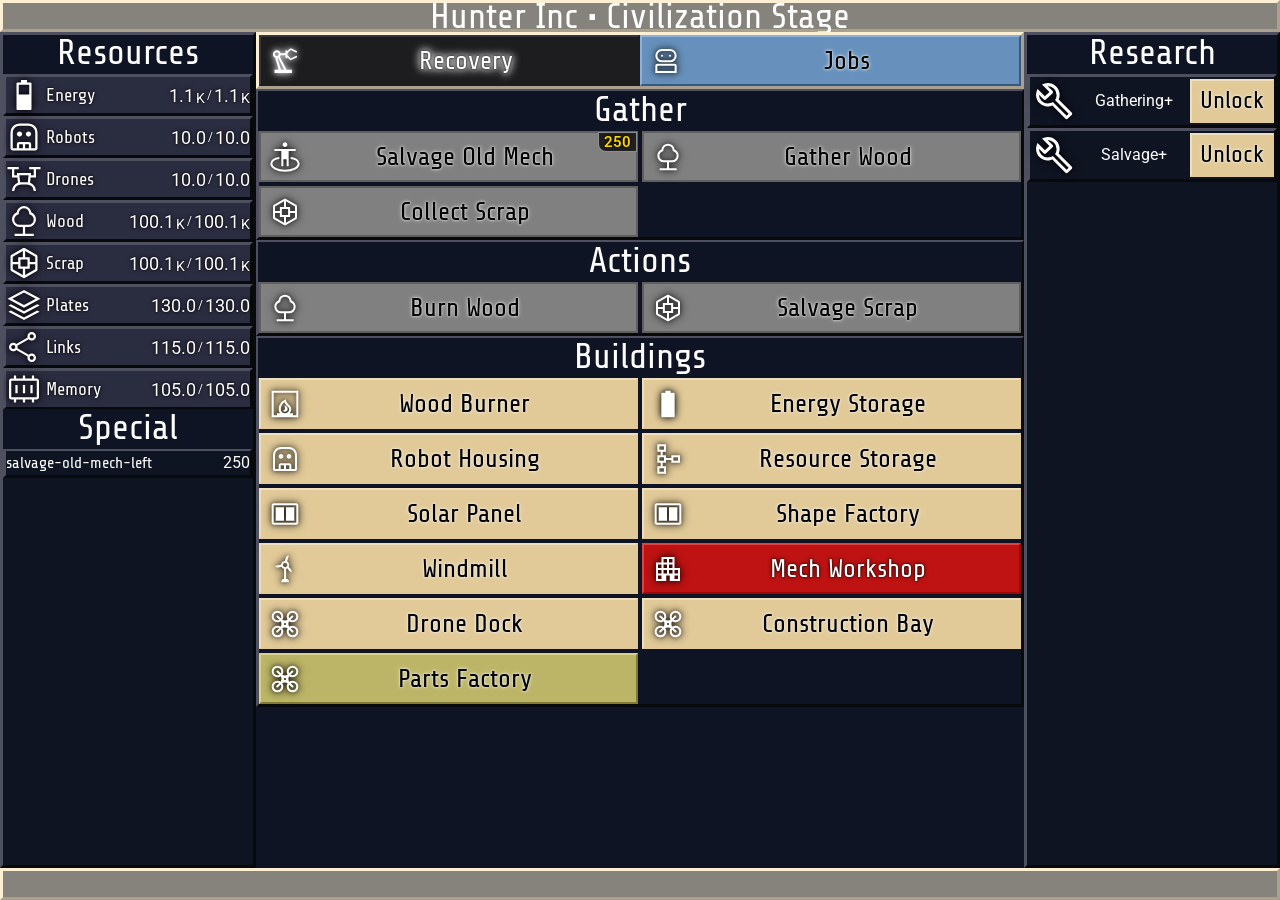
<file: index.html>
<!doctype html>

<html lang="en">

<head>
  <meta charset="utf-8">

  <title>Hunter Inc • Civilization Stage</title>

  <link rel="preconnect" href="https://fonts.googleapis.com">
  <link rel="preconnect" href="https://fonts.gstatic.com" crossorigin>
  <link rel="stylesheet"
    href="https://fonts.googleapis.com/css2?&family=Share+Tech&display=swap&family=Roboto+Slab:wght@600&family=Roboto:wdth@95&display=swap">

  <link rel="stylesheet" href="./libs/reset.css">
  <link rel="stylesheet" href="./css/variables.css">
  <link rel="stylesheet" href="./css/fonts.css">
  <link rel="stylesheet" href="./css/colors.css">
  <link rel="stylesheet" href="./css/layout.css">
  <link rel="stylesheet" href="./css/grids.css">
  <link rel="stylesheet" href="./css/tooltip.css">
  <link rel="stylesheet" href="./css/modal.css">
</head>

<body>
  <!-- START TOOLTIP -->
  <div id="tooltip" class="grid-element">
    <div id="tooltip-header">name and stuff</div>
    <hr />
    <div id="tooltip-content">Lorem ipsum my ass</div>
    <hr />
    <div id="tooltip-bottom">costs and stuff</div>
  </div>
  <!-- END TOOLTIP -->

  <!-- START MODAL -->
  <div id="modal-backdrop"></div>
  <div id="button-config-modal" class="modal grid-element">
    <div class="modal-header">name and stuff</div>
    <div class="modal-content"></div>
    <div class="modal-bottom">costs and stuff</div>
  </div>
  <!-- END MODAL -->



  <!-- START CIVILIZATION GRID -->
  <div id="civilization-grid" class="main-grid">
    <!-- START TOP HEADER ROW -->
    <div class="main-top flex-row justify-between grid-element grid-white">
      <button class="top-menu-left-button button button-black" data-origin-grid="civilization-grid">
        <div class="button-content">
          <div class="button-text flex-grow close-button"><img src="./svg/arrow_menu_left.svg"></div>
          <div class="button-text flex-grow open-button"><img src="./svg/arrow_menu_right.svg"></div>
        </div>
      </button>
      <div class="header flex-grow">Hunter Inc • Civilization Stage</div>
      <button class="top-menu-right-button button button-black" data-origin-grid="civilization-grid">
        <div class="button-content">
          <div class="button-text flex-grow close-button"><img src="./svg/arrow_menu_right.svg"></div>
          <div class="button-text flex-grow open-button"><img src="./svg/arrow_menu_left.svg"></div>
        </div>
      </button>
    </div>
    <!-- END TOP HEADER ROW -->
    <!-- START LEFT SIDEBAR -->
    <div class="main-left flex-col no-gaps">
      <!-- START RESOURCES LIST -->
      <div class="header">Resources</div>
      <div id="resource-list" class="flex-col no-gaps">
        <div id="resource-energy" class="resource has-tooltip grid-element flex-row justify-start align-center"
          data-tooltip-type="resource" data-tooltip-id="energy">
          <div class="resource-icon"><img src="./svg/battery_4.svg" /></div>
          <div class="resource-name">Energy</div>
          <div class="resource-amount">0</div>
          <div class="resource-persec">0</div>
        </div>
        <div id="resource-robots" class="resource has-tooltip grid-element flex-row justify-start align-center"
          data-tooltip-type="resource" data-tooltip-id="robots">
          <div class="resource-icon"><img src="./svg/robot.svg" /></div>
          <div class="resource-name">Robots</div>
          <div class="resource-amount">0</div>
          <div class="resource-persec">0</div>
        </div>
        <div id="resource-drones" class="resource has-tooltip grid-element flex-row justify-start align-center"
          data-tooltip-type="resource" data-tooltip-id="drones">
          <div class="resource-icon"><img src="./svg/drone.svg" /></div>
          <div class="resource-name">Drones</div>
          <div class="resource-amount">0</div>
          <div class="resource-persec">0</div>
        </div>
        <div id="resource-wood" class="resource has-tooltip grid-element flex-row justify-start align-center"
          data-tooltip-type="resource" data-tooltip-id="wood">
          <div class="resource-icon"><img src="./svg/tree.svg" /></div>
          <div class="resource-name">Wood</div>
          <div class="resource-amount">0 / 250</div>
          <div class="resource-persec">0</div>
        </div>
        <div id="resource-scrap" class="resource has-tooltip grid-element flex-row justify-start align-center"
          data-tooltip-type="resource" data-tooltip-id="scrap">
          <div class="resource-icon"><img src="./svg/borg.svg" /></div>
          <div class="resource-name">Scrap</div>
          <div class="resource-amount">0 / 250</div>
          <div class="resource-persec">0</div>
        </div>
        <div id="resource-plates" class="resource has-tooltip grid-element flex-row justify-start align-center"
          data-tooltip-type="resource" data-tooltip-id="plates">
          <div class="resource-icon"><img src="./svg/plates.svg" /></div>
          <div class="resource-name">Plates</div>
          <div class="resource-amount">0 / 50</div>
          <div class="resource-persec">0</div>
        </div>
        <div id="resource-links" class="resource has-tooltip grid-element flex-row justify-start align-center"
          data-tooltip-type="resource" data-tooltip-id="links">
          <div class="resource-icon"><img src="./svg/links.svg" /></div>
          <div class="resource-name">Links</div>
          <div class="resource-amount">0 / 50</div>
          <div class="resource-persec">0</div>
        </div>
        <div id="resource-memory" class="resource has-tooltip grid-element flex-row justify-start align-center"
          data-tooltip-type="resource" data-tooltip-id="memory">
          <div class="resource-icon"><img src="./svg/memory.svg" /></div>
          <div class="resource-name">Memory</div>
          <div class="resource-amount">0 / 50</div>
          <div class="resource-persec">0</div>
        </div>
      </div>
      <!-- END RESOURCES LIST -->
      <!-- START SPECIAL RESOURCES LIST -->
      <div class="header">Special</div>
      <div id="special-list" class="flex-col no-gaps">
        <!-- GENERATED BY CODE -->
      </div>
      <!-- END SPECIAL RESOURCES LIST -->
    </div>
    <!-- END LEFT SIDEBAR -->
    <!-- START CENTER CONTENT -->
    <div class="main-center flex-col no-gaps h-100">
      <!-- START TAB SELECTION ROW -->
      <div class="main-center-navigation grid-element grid-white flex-row no-gaps">
        <!-- START TAB BUTTONS -->
        <button id="center-recovery-button" class="button w-50 button-black active">
          <div class="button-content">
            <div class="button-start"><img src="./svg/robot_arm.svg"></div>
            <div class="button-text flex-grow">Recovery</div>
            <div class="button-end"></div>
          </div>
        </button>
        <button id="center-jobs-button" class="button w-50 button-blue">
          <div class="button-content">
            <div class="button-start"><img src="./svg/robot_2.svg"></div>
            <div class="button-text flex-grow">Jobs</div>
            <div class="button-end"></div>
          </div>
        </button>
        <button id="center-parts-factory-button" class="button w-50 button-yellow">
          <div class="button-content">
            <div class="button-start"><img src="./svg/wrench.svg"></div>
            <div class="button-text flex-grow">Factory</div>
            <div class="button-end"></div>
          </div>
        </button>
        <button id="center-mech-workshop-button" class="button w-50 button-red">
          <div class="button-content">
            <div class="button-start"><img src="./svg/mech_workshop.svg"></div>
            <div class="button-text flex-grow">Mech</div>
            <div class="button-end"></div>
          </div>
        </button>
        <!-- END TAB BUTTONS -->
      </div>
      <!-- END TAB SELECTION ROW -->
      <!-- START CENTER RECOVERY SECTION -->
      <div id="main-section-recovery" class="main-center-tab flex-col no-gaps h-100">
        <!-- START GATHER BUTTON SECTION -->
        <div id="recovery-section-gather" class="main-section grid-element flex-col no-gaps">
          <div class="header">Gather</div>
          <!-- START GATHER BUTTONS -->
          <div class="main-button-section flex-row flex-wrap">
            <button id="salvage-old-mech-button" class="button button-gather has-tooltip"
              data-tooltip-type="recovery-button" data-tooltip-id="salvage-old-mech">
              <div class="button-content">
                <div class="button-start"><img src="./svg/mech.svg"></div>
                <div class="button-text flex-grow">Salvage Old Mech</div>
                <div class="button-end"></div>
              </div>
            </button>
            <button id="gather-wood-button" class="button button-gather has-tooltip" data-tooltip-type="recovery-button"
              data-tooltip-id="gather-wood">
              <div class="button-content">
                <div class="button-start"><img src="./svg/tree.svg"></div>
                <div class="button-text flex-grow">Gather Wood</div>
                <div class="button-end"></div>
              </div>
            </button>
            <button id="collect-scrap-button" class="button button-gather has-tooltip"
              data-tooltip-type="recovery-button" data-tooltip-id="collect-scrap">
              <div class="button-content">
                <div class="button-start"><img src="./svg/borg.svg"></div>
                <div class="button-text flex-grow">Collect Scrap</div>
                <div class="button-end"></div>
              </div>
            </button>
          </div>
          <!-- END GATHER BUTTONS -->
        </div>
        <!-- END GATHER BUTTON SECTION -->
        <!-- START ACTION BUTTON SECTION -->
        <div id="recovery-section-actions" class="main-section grid-element flex-col no-gaps">
          <div class="header">Actions</div>
          <!-- START ACTION BUTTONS -->
          <div class="main-button-section flex-row flex-wrap">
            <button id="burn-wood-button" class="button button-action has-tooltip" data-tooltip-type="recovery-button"
              data-tooltip-id="burn-wood">
              <div class="button-content">
                <div class="button-start"><img src="./svg/tree.svg"></div>
                <div class="button-text flex-grow">Burn Wood</div>
                <div class="button-end"></div>
              </div>
            </button>
            <button id="salvage-scrap-button" class="button button-action has-tooltip"
              data-tooltip-type="recovery-button" data-tooltip-id="salvage-scrap">
              <div class="button-content">
                <div class="button-start"><img src="./svg/borg.svg"></div>
                <div class="button-text flex-grow">Salvage Scrap</div>
                <div class="button-end"></div>
              </div>
            </button>
            <button id="create-robot-button" class="button button-action has-tooltip"
              data-tooltip-type="recovery-button" data-tooltip-id="create-robot">
              <div class="button-content">
                <div class="button-start"><img src="./svg/robot.svg"></div>
                <div class="button-text flex-grow">Create Robot</div>
                <div class="button-end"></div>
              </div>
            </button>
            <button id="create-drone-button" class="button button-action has-tooltip"
              data-tooltip-type="recovery-button" data-tooltip-id="create-drone">
              <div class="button-content">
                <div class="button-start"><img src="./svg/drone.svg"></div>
                <div class="button-text flex-grow">Create Drone</div>
                <div class="button-end"></div>
              </div>
            </button>
          </div>
          <!-- END ACTION BUTTONS -->
        </div>
        <!-- END ACTION BUTTON SECTION -->
        <!-- START BUILDINGS BUTTON SECTION -->
        <div id="recovery-section-buildings" class="main-section grid-element flex-col no-gaps">
          <div class="header">Buildings</div>
          <!-- START BUILDING BUTTONS -->
          <div class="main-button-section flex-row flex-wrap">
            <button id="wood-burner-button" class="button button-building button-white has-tooltip"
              data-tooltip-type="recovery-button" data-tooltip-id="wood-burner">
              <div class="button-content">
                <div class="button-start"><img src="./svg/wood_burner.svg"></div>
                <div class="button-text flex-grow">Wood Burner</div>
                <div class="button-end"></div>
              </div>
            </button>
            <button id="energy-storage-button" class="button button-building button-white has-tooltip"
              data-tooltip-type="recovery-button" data-tooltip-id="energy-storage">
              <div class="button-content">
                <div class="button-start"><img src="./svg/battery_7.svg"></div>
                <div class="button-text flex-grow">Energy Storage</div>
                <div class="button-end"></div>
              </div>
            </button>
            <button id="robot-housing-button" class="button button-building button-white has-tooltip"
              data-tooltip-type="recovery-button" data-tooltip-id="robot-housing">
              <div class="button-content">
                <div class="button-start"><img src="./svg/robot.svg"></div>
                <div class="button-text flex-grow">Robot Housing</div>
                <div class="button-end"></div>
              </div>
            </button>
            <button id="resource-storage-button" class="button button-building button-white has-tooltip"
              data-tooltip-type="recovery-button" data-tooltip-id="resource-storage">
              <div class="button-content">
                <div class="button-start"><img src="./svg/skill_tree.svg"></div>
                <div class="button-text flex-grow">Resource Storage</div>
                <div class="button-end"></div>
              </div>
            </button>
            <button id="solar-panel-button" class="button button-building button-white has-tooltip"
              data-tooltip-type="recovery-button" data-tooltip-id="solar-panel">
              <div class="button-content">
                <div class="button-start"><img src="./svg/solar_panel.svg"></div>
                <div class="button-text flex-grow">Solar Panel</div>
                <div class="button-end"></div>
              </div>
            </button>
            <button id="shape-factory-button" class="button button-building button-white has-tooltip"
              data-tooltip-type="recovery-button" data-tooltip-id="shape-factory">
              <div class="button-content">
                <div class="button-start"><img src="./svg/solar_panel.svg"></div>
                <div class="button-text flex-grow">Shape Factory</div>
                <div class="button-end"></div>
              </div>
            </button>
            <button id="windmill-button" class="button button-building button-white has-tooltip"
              data-tooltip-type="recovery-button" data-tooltip-id="windmill">
              <div class="button-content">
                <div class="button-start"><img src="./svg/windmill.svg"></div>
                <div class="button-text flex-grow">Windmill</div>
                <div class="button-end"></div>
              </div>
            </button>
            <button id="mech-workshop-button" class="button button-building button-red has-tooltip"
              data-tooltip-type="recovery-button" data-tooltip-id="mech-workshop">
              <div class="button-content">
                <div class="button-start"><img src="./svg/mech_workshop.svg"></div>
                <div class="button-text flex-grow">Mech Workshop</div>
                <div class="button-end"></div>
              </div>
            </button>
            <button id="drone-dock-button" class="button button-building button-white has-tooltip"
              data-tooltip-type="recovery-button" data-tooltip-id="drone-dock">
              <div class="button-content">
                <div class="button-start"><img src="./svg/drone_top.svg"></div>
                <div class="button-text flex-grow">Drone Dock</div>
                <div class="button-end"></div>
              </div>
            </button>
            <button id="construction-bay-button" class="button button-building button-white has-tooltip"
              data-tooltip-type="recovery-button" data-tooltip-id="construction-bay">
              <div class="button-content">
                <div class="button-start"><img src="./svg/drone_top.svg"></div>
                <div class="button-text flex-grow">Construction Bay</div>
                <div class="button-end"></div>
              </div>
            </button>
            <button id="parts-factory-button" class="button button-building button-yellow has-tooltip"
              data-tooltip-type="recovery-button" data-tooltip-id="parts-factory">
              <div class="button-content">
                <div class="button-start"><img src="./svg/drone_top.svg"></div>
                <div class="button-text flex-grow">Parts Factory</div>
                <div class="button-end"></div>
              </div>
            </button>
          </div>
          <!-- END BUILDING BUTTONS -->
        </div>
        <!-- END BUILDINGS BUTTON SECTION -->
        <div class="spacer flex-grow"></div>
      </div>
      <!-- END CENTER RECOVERY SECTION -->
      <!-- START CENTER JOBS SECTION -->
      <div id="main-section-jobs" class="main-center-tab flex-col no-gaps h-100">
        <!-- START JOB ASSIGNMENTS -->
        <div id="jobs-section-job-assignment" class="main-section grid-element flex-col no-gaps">
          <div class="header">Job Assignment</div>
          <!-- START JOBS -->
          <div class="main-jobs-section w-100 flex-col">
            <div id="job-idle-robot" class="job-assignment has-tooltip flex-row justify-between" data-tooltip-type="job"
              data-tooltip-id="idle-robot">
              <div class="job-amount grid-element align-center">0</div>
              <div class="job-name grid-element w-100 align-center">Idle Robot</div>
              <div class="job-spacer">&nbsp;</div>
              <div class="job-spacer">&nbsp;</div>
            </div>
            <div id="job-woodcutter" class="job-assignment has-tooltip flex-row justify-between" data-tooltip-type="job"
              data-tooltip-id="woodcutter">
              <div class="job-amount grid-element align-center">0</div>
              <div class="job-name grid-element w-100 align-center">Woodcutter</div>
              <button id="job-woodcutter-minus" class="button button-red button-minus">
                <div class="button-content">
                  <div class="button-text flex-grow"><img src="./svg/minus_one.svg"></div>
                </div>
              </button>
              <button id="job-woodcutter-plus" class="button button-blue button-plus">
                <div class="button-content">
                  <div class="button-text flex-grow"><img src="./svg/plus_one.svg"></div>
                </div>
              </button>
            </div>
            <div id="job-scrap-collector" class="job-assignment has-tooltip flex-row justify-between"
              data-tooltip-type="job" data-tooltip-id="scrap-collector">
              <div class="job-amount grid-element align-center">0</div>
              <div class="job-name grid-element w-100 align-center">Scrap Collector</div>
              <button id="job-scrap-collector-minus" class="button button-red button-minus">
                <div class="button-content">
                  <div class="button-text flex-grow"><img src="./svg/minus_one.svg"></div>
                </div>
              </button>
              <button id="job-scrap-collector-plus" class="button button-blue button-plus">
                <div class="button-content">
                  <div class="button-text flex-grow"><img src="./svg/plus_one.svg"></div>
                </div>
              </button>
            </div>
            <div id="job-factory-bot" class="job-assignment has-tooltip flex-row justify-between"
              data-tooltip-type="job" data-tooltip-id="factory-bot">
              <div class="job-amount grid-element align-center">0</div>
              <div class="job-name grid-element w-100 align-center">Factory Bot</div>
              <button id="job-factory-bot-minus" class="button button-red button-minus">
                <div class="button-content">
                  <div class="button-text flex-grow"><img src="./svg/minus_one.svg"></div>
                </div>
              </button>
              <button id="job-factory-bot-plus" class="button button-blue button-plus">
                <div class="button-content">
                  <div class="button-text flex-grow"><img src="./svg/plus_one.svg"></div>
                </div>
              </button>
            </div>
            <!-- END JOBS -->
          </div>
          <!-- END JOB ASSIGNMENTS -->
        </div>
        <!-- END JOB ASSIGNMENT SECTION -->
        <div class="spacer flex-grow"></div>
      </div>
      <!-- END CENTER JOBS SECTION -->
      <!-- START CENTER PARTS-FACTORY SECTION -->
      <div id="main-section-parts-factory" class="main-center-tab flex-col no-gaps h-100">
        <!-- START PARTS-FACTORY PARTS SECTION -->
        <div id="parts-factory-section-parts" class="main-section grid-element flex-col no-gaps">
          <div class="header">Parts Factory</div>
          <!-- START FACTORY PARTS -->
          <div class="main-button-section flex-row flex-wrap">
            <button id="part-small-battery-button" class="button button-part button-yellow has-tooltip"
              data-tooltip-type="factory-button" data-tooltip-id="part-small-battery">
              <div class="button-content">
                <div class="button-start"><img src="./svg/battery_0.svg"></div>
                <div class="button-text flex-grow">Small Battery</div>
                <div class="button-end"></div>
              </div>
            </button>
            <button id="part-compressed-cube-button" class="button button-part button-yellow has-tooltip"
              data-tooltip-type="factory-button" data-tooltip-id="part-compressed-cube">
              <div class="button-content">
                <div class="button-start"><img src="./svg/cube.svg"></div>
                <div class="button-text flex-grow">Compressed Cube</div>
                <div class="button-end"></div>
              </div>
            </button>
          </div>
          <!-- END FACTORY PARTS -->
        </div>
        <!-- END PARTS-FACTORY PARTS SECTION -->
        <div class="spacer flex-grow"></div>
      </div>
      <!-- END CENTER PARTS-FACTORY SECTION -->
      <!-- START CENTER MECH-WORKSHOP SECTION -->
      <div id="main-section-mech-workshop" class="main-center-tab flex-col no-gaps h-100">
        <!-- START MECH-WORKSHOP PROGRESS SECTION -->
        <div id="mech-workshop-section-construction-progress" class="main-section grid-element flex-col no-gaps">
          <div class="progress-header grid-element grid-white">Construction Progress</div>
          <div class="grid-element grid-white progress progress-red w-100">
            <div class="progress-bar"></div>
          </div>
          <button id="pilot-mech-button" class="button button-white w-100 has-tooltip" data-tooltip-type="other-button"
            data-tooltip-id="pilot-mech">
            <div class="button-content">
              <div class="button-start"><img src="./svg/mech.svg"></div>
              <div class="button-text flex-grow">Pilot Mech</div>
              <div class="button-end"></div>
            </div>
          </button>
        </div>
        <!-- END MECH-WORKSHOP PROGRESS SECTION -->
        <!-- START MECH-WORKSHOP UPGRADES SECTION -->
        <div id="mech-workshop-section-build-a-mech" class="main-section grid-element flex-col no-gaps">
          <div class="header">Build-A-Mech</div>
          <!-- START MECH-WORKSHOP UPGRADE BUTTONS -->
          <div class="main-button-section flex-row flex-wrap">
            <button id="mech-frame-button" class="button button-mech button-red has-tooltip"
              data-tooltip-type="mech-button" data-tooltip-id="mech-frame">
              <div class="button-content">
                <div class="button-start"><img src="./svg/shapes.svg"></div>
                <div class="button-text flex-grow">Mech Frame</div>
                <div class="button-end"></div>
              </div>
            </button>
            <button id="mech-armor-button" class="button button-mech button-red has-tooltip"
              data-tooltip-type="mech-button" data-tooltip-id="mech-armor">
              <div class="button-content">
                <div class="button-start"><img src="./svg/shapes.svg"></div>
                <div class="button-text flex-grow">Mech Armor</div>
                <div class="button-end"></div>
              </div>
            </button>
            <button id="mech-recovery-button" class="button button-mech button-red has-tooltip"
              data-tooltip-type="mech-button" data-tooltip-id="mech-recovery">
              <div class="button-content">
                <div class="button-start"><img src="./svg/shapes.svg"></div>
                <div class="button-text flex-grow">Mech Recovery</div>
                <div class="button-end"></div>
              </div>
            </button>
            <button id="mech-joints-button" class="button button-mech button-red has-tooltip"
              data-tooltip-type="mech-button" data-tooltip-id="mech-joints">
              <div class="button-content">
                <div class="button-start"><img src="./svg/shapes.svg"></div>
                <div class="button-text flex-grow">Mech Joints</div>
                <div class="button-end"></div>
              </div>
            </button>
            <button id="mech-vision-button" class="button button-mech button-red has-tooltip"
              data-tooltip-type="mech-button" data-tooltip-id="mech-vision">
              <div class="button-content">
                <div class="button-start"><img src="./svg/shapes.svg"></div>
                <div class="button-text flex-grow">Mech Vision</div>
                <div class="button-end"></div>
              </div>
            </button>
            <button id="mech-weapons-button" class="button button-mech button-red has-tooltip"
              data-tooltip-type="mech-button" data-tooltip-id="mech-weapons">
              <div class="button-content">
                <div class="button-start"><img src="./svg/shapes.svg"></div>
                <div class="button-text flex-grow">Mech Weapons</div>
                <div class="button-end"></div>
              </div>
            </button>
          </div>
          <!-- END MECH-WORKSHOP UPGRADE BUTTONS -->
        </div>
        <!-- END MECH-WORKSHOP UPGRADES SECTION -->
        <!-- START MECH-WORKSHOP MODULES SECTION -->
        <div id="mech-workshop-section-modules" class="main-section grid-element flex-col no-gaps">
          <div class="header">Mech Modules</div>
          <div class="main-button-section flex-row flex-wrap">
            <button id="mech-module-chainsaw-button" class="button button-mech button-red has-tooltip"
              data-tooltip-type="mech-button" data-tooltip-id="mech-module-chainsaw">
              <div class="button-content">
                <div class="button-start"><img src="./svg/shapes.svg"></div>
                <div class="button-text flex-grow">Chainsaw </div>
                <div class="button-end"></div>
              </div>
            </button>
            <button id="mech-module-energy-barrier-button" class="button button-mech button-red has-tooltip"
              data-tooltip-type="mech-button" data-tooltip-id="mech-module-energy-barrier">
              <div class="button-content">
                <div class="button-start"><img src="./svg/shapes.svg"></div>
                <div class="button-text flex-grow">Energy Barrier</div>
                <div class="button-end"></div>
              </div>
            </button>
          </div>
        </div>
        <!-- END MECH-WORKSHOP MODULES SECTION -->
        <div class="spacer flex-grow"></div>
      </div>
      <!-- END CENTER MECH-WORKSHOP SECTION -->
      <div class="spacer flex-grow"></div>
    </div>
    <!-- END CENTER CONTENT -->
    <!-- START RIGHT SIDEBAR -->
    <div class="main-right flex-col no-gaps">
      <div class="header">Research</div>
      <div id="research-list" class="flex-col no-gaps">
        <div id="research-0" class="research has-tooltip grid-element flex-col" data-tooltip-type="research"
          data-tooltip-id="0">
          <div class="flex-row justify-between align-center">
            <div class="research-icon"><img src="./svg/wrench.svg" /></div>
            <div class="research-name flex-grow">Gathering+</div>
            <button class="button button-research button-white">
              <div class="button-content">
                <div class="button-text flex-grow">Unlock</div>
              </div>
            </button>
          </div>
        </div>
        <div id="research-1" class="research has-tooltip grid-element flex-col" data-tooltip-type="research"
          data-tooltip-id="1">
          <div class="flex-row justify-between align-center">
            <div class="research-icon"><img src="./svg/wrench.svg" /></div>
            <div class="research-name flex-grow">Salvage+</div>
            <button class="button button-research button-white">
              <div class="button-content">
                <div class="button-text flex-grow">Unlock</div>
              </div>
            </button>
          </div>
        </div>
      </div>
    </div>
    <!-- END RIGHT SIDEBAR -->
    <!-- START BOTTOM FOOTER ROW -->
    <div class="main-bottom grid-element grid-white">

    </div>
    <!-- END BOTTOM FOOTER ROW -->
  </div>
  <!-- END CIVILIZATION GRID -->



  <!-- START HUNTER GRID -->
  <div id="hunter-grid" class="main-grid">
    <!-- START TOP HEADER ROW -->
    <div class="main-top flex-col no-gaps">
      <div class="flex-row justify-between grid-element grid-white">
        <button class="top-menu-left-button button button-black" data-origin-grid="hunter-grid">
          <div class="button-content">
            <div class="button-text flex-grow close-button"><img src="./svg/arrow_menu_left.svg"></div>
            <div class="button-text flex-grow open-button"><img src="./svg/arrow_menu_right.svg"></div>
          </div>
        </button>
        <div class="header flex-grow">Hunter Inc • Mech Stage</div>
        <button class="top-menu-right-button button button-black" data-origin-grid="hunter-grid">
          <div class="button-content">
            <div class="button-text flex-grow close-button"><img src="./svg/arrow_menu_right.svg"></div>
            <div class="button-text flex-grow open-button"><img src="./svg/arrow_menu_left.svg"></div>
          </div>
        </button>
      </div>
      <div id="canvas-parent-element"><!-- this is where canvas would go i guess --></div>
    </div>

    <!-- END TOP HEADER ROW -->
    <!-- START LEFT SIDEBAR -->
    <div class="main-left flex-col no-gaps">

    </div>
    <!-- END LEFT SIDEBAR -->
    <!-- START CENTER CONTENT -->
    <div class="main-center flex-col no-gaps h-100">
      <div class="flex-row no-gaps w-100"> <!-- your top row with the stats and stuff -->
        <div class="grid-element grid-blue flex-col w-75 align-center">
          <div class="header">your stats</div>
          <div>stats</div>
          <div>stats</div>
        </div>
        <div class="grid-element grid-white flex-col w-100 align-center">
          <div class="header">campaign info</div>
          <div>info</div>
          <div>info</div>
        </div>
        <div class="grid-element grid-red flex-col w-75 align-center">
          <div class="header">enemy stats</div>
          <div>stats</div>
          <div>stats</div>
        </div>
      </div>
      <div class="spacer flex-grow"></div>
      <div class="flex-row flex-wrap no-gaps"> <!-- your bottom row with the buttons or more -->
        <button id="button-1" class="button button-white w-33">
          <div class="button-content">
            <div class="button-start"></div>
            <div class="button-text flex-grow">HIT THAT SHIT</div>
            <div class="button-end"></div>
          </div>
        </button>
        <button id="button-2" class="button button-red w-33">
          <div class="button-content">
            <div class="button-start"></div>
            <div class="button-text flex-grow">HIT THAT SHIT</div>
            <div class="button-end"></div>
          </div>
        </button>
        <button id="button-3" class="button button-blue w-33">
          <div class="button-content">
            <div class="button-start"></div>
            <div class="button-text flex-grow">HIT THAT SHIT</div>
            <div class="button-end"></div>
          </div>
        </button>
      </div>
    </div>
    <!-- END CENTER CONTENT -->
    <!-- START RIGHT SIDEBAR -->
    <div class="main-right flex-col no-gaps">

    </div>
    <!-- END RIGHT SIDEBAR -->
    <!-- START BOTTOM FOOTER ROW -->
    <div class="main-bottom grid-element grid-white">

    </div>
    <!-- END BOTTOM FOOTER ROW -->
  </div>
  <!-- END HUNTER GRID -->



  <!-- START PRESTIGE GRID -->
  <div id="prestige-grid" class="main-grid">
    <!-- START TOP HEADER ROW -->
    <div class="main-top flex-col no-gaps">
      <div class="flex-row justify-between grid-element grid-white">

        <div class="header flex-grow">Hunter Inc • Prestige Step</div>

      </div>
    </div>
    <!-- END TOP HEADER ROW -->
    <!-- START CENTER CONTENT -->
    <div class="main-center flex-col no-gaps h-100">
      <div id="infinity-container">
        <div id="infinity-content">
          <div class="prestige-wrapper">
            <div class="flex-col">
              <div class="flex-row justify-center">
                <div class="prestige-branch white flex-col">
                  <div class="prestige-section flex-row">
                    <button class="button prestige-size-3 button-prestige button-white">
                      <div class="button-content">
                        <div class="button-text flex-grow">
                          <img src="./svg/robot.svg">
                        </div>
                      </div>
                    </button>
                  </div>
                  <div class="prestige-section flex-row flex-wrap prestige-wrap-4">
                    <button class="button button-prestige prestige-size-2 button-white">
                      <div class="button-content">
                        <div class="button-text flex-grow">
                          <img src="./svg/robot.svg">
                        </div>
                      </div>
                    </button>
                    <button class="button button-prestige button-white">
                      <div class="button-content">
                        <div class="button-text flex-grow">
                          <img src="./svg/robot.svg">
                        </div>
                      </div>
                    </button>
                    <button class="button button-prestige button-white">
                      <div class="button-content">
                        <div class="button-text flex-grow">
                          <img src="./svg/robot.svg">
                        </div>
                      </div>
                    </button>
                    <button class="button button-prestige button-white">
                      <div class="button-content">
                        <div class="button-text flex-grow">
                          <img src="./svg/robot.svg">
                        </div>
                      </div>
                    </button>
                    <button class="button button-prestige button-white">
                      <div class="button-content">
                        <div class="button-text flex-grow">
                          <img src="./svg/robot.svg">
                        </div>
                      </div>
                    </button>
                    <button class="button button-prestige prestige-size-2 button-white">
                      <div class="button-content">
                        <div class="button-text flex-grow">
                          <img src="./svg/robot.svg">
                        </div>
                      </div>
                    </button>
                  </div>
                </div>
                <div class="prestige-branch green flex-row">
                  <div class="prestige-section flex-row flex-wrap prestige-wrap-1">
                    <button class="button button-prestige button-green">
                      <div class="button-content">
                        <div class="button-text flex-grow">
                          <img src="./svg/bolt.svg">
                        </div>
                      </div>
                    </button>
                    <button class="button button-prestige button-green">
                      <div class="button-content">
                        <div class="button-text flex-grow">
                          <img src="./svg/bolt.svg">
                        </div>
                      </div>
                    </button>
                    <button class="button button-prestige button-green">
                      <div class="button-content">
                        <div class="button-text flex-grow">
                          <img src="./svg/bolt.svg">
                        </div>
                      </div>
                    </button>
                    <button class="button button-prestige button-green">
                      <div class="button-content">
                        <div class="button-text flex-grow">
                          <img src="./svg/bolt.svg">
                        </div>
                      </div>
                    </button>
                  </div>
                  <div class="prestige-section flex-row flex-wrap prestige-wrap-2">
                    <button class="button button-prestige button-green">
                      <div class="button-content">
                        <div class="button-text flex-grow">
                          <img src="./svg/bolt.svg">
                        </div>
                      </div>
                    </button>
                    <button class="button button-prestige button-green">
                      <div class="button-content">
                        <div class="button-text flex-grow">
                          <img src="./svg/bolt.svg">
                        </div>
                      </div>
                    </button>
                    <button class="button button-prestige prestige-size-2 button-green">
                      <div class="button-content">
                        <div class="button-text flex-grow">
                          <img src="./svg/bolt.svg">
                        </div>
                      </div>
                    </button>
                    <button class="button button-prestige button-green">
                      <div class="button-content">
                        <div class="button-text flex-grow">
                          <img src="./svg/bolt.svg">
                        </div>
                      </div>
                    </button>
                  </div>
                </div>
              </div>
              <div class="flex-row justify-center">
                <div class="prestige-branch red flex-row">
                  <div class="prestige-section flex-row">
                    <button class="button prestige-size-2 button-prestige button-red">
                      <div class="button-content">
                        <div class="button-text flex-grow">
                          <img src="./svg/wrench.svg">
                        </div>
                      </div>
                    </button>
                  </div>
                  <div class="prestige-section flex-row flex-wrap prestige-wrap-1">
                    <button class="button button-prestige button-red">
                      <div class="button-content">
                        <div class="button-text flex-grow">
                          <img src="./svg/wrench.svg">
                        </div>
                      </div>
                    </button>
                    <button class="button button-prestige button-red">
                      <div class="button-content">
                        <div class="button-text flex-grow">
                          <img src="./svg/wrench.svg">
                        </div>
                      </div>
                    </button>
                  </div>
                </div>
                <div class="prestige-branch blue flex-col">
                  <div class="prestige-section flex-row flex-wrap prestige-wrap-2">
                    <button class="button button-prestige button-blue">
                      <div class="button-content">
                        <div class="button-text flex-grow">
                          <img src="./svg/token.svg">
                        </div>
                      </div>
                    </button>
                    <button class="button button-prestige button-blue">
                      <div class="button-content">
                        <div class="button-text flex-grow">
                          <img src="./svg/token.svg">
                        </div>
                      </div>
                    </button>
                    <button class="button button-prestige prestige-size-2 button-blue">
                      <div class="button-content">
                        <div class="button-text flex-grow">
                          <img src="./svg/token.svg">
                        </div>
                      </div>
                    </button>
                  </div>
                  <div class="prestige-section flex-row">
                    <button class="button button-prestige button-blue">
                      <div class="button-content">
                        <div class="button-text flex-grow">
                          <img src="./svg/token.svg">
                        </div>
                      </div>
                    </button>
                    <button class="button button-prestige button-blue">
                      <div class="button-content">
                        <div class="button-text flex-grow">
                          <img src="./svg/token.svg">
                        </div>
                      </div>
                    </button>
                    <button class="button button-prestige button-blue">
                      <div class="button-content">
                        <div class="button-text flex-grow">
                          <img src="./svg/token.svg">
                        </div>
                      </div>
                    </button>
                  </div>
                </div>
              </div>
            </div>
          </div>
        </div>
      </div>
    </div>
    <!-- END CENTER CONTENT -->
    <!-- START BOTTOM FOOTER ROW -->
    <div class="main-bottom grid-element grid-white">

    </div>
    <!-- END BOTTOM FOOTER ROW -->
  </div>
  <!-- END PRESTIGE GRID -->



  <script src="./libs/utils.js"></script>
  <script src="./js/shared/constants.js"></script>
  <script src="./js/cost-gain.js"></script>
  <script src="./js/research.js"></script>
  <script src="./js/shared/tooltip.js"></script>
  <script src="./js/shared/modals.js"></script>
  <script src="./js/shared/ui.js"></script>
  <script src="./js/shared/unlocks.js"></script>
  <script src="./js/main.js"></script>
  <script src="./js/prestige/infinity.js"></script>

</body>

</html>
</file>
<file: css/variables.css>
:root {
    /* COLORS */
    /* may redo these with modern css, theres some better stuff we could be doing here */
    --background-color: hsl(225, 40%, 10%);

    --red-dark: hsl(0, 100%, 24%);
    --red-dark-alpha: hsla(0, 100%, 24%, 0.502);
    --red-norm: hsl(0, 83%, 41%);
    --red-norm-alpha: hsla(0, 83%, 41%, 0.502);
    --red-light: hsl(0, 97%, 72%);
    --red-light-alpha: hsla(0, 97%, 72%, 0.502);
    --red-hover: hsl(0, 71%, 51%);

    --blue-dark: hsl(210, 100%, 14%);
    --blue-dark-alpha: hsla(210, 100%, 14%, 0.502);
    --blue-norm: hsl(210, 39%, 57%);
    --blue-norm-alpha: hsla(210, 39%, 57%, 0.502);
    --blue-light: hsl(210, 75%, 83%);
    --blue-light-alpha: hsla(210, 75%, 83%, 0.502);
    --blue-hover: hsl(210, 56%, 70%);

    --yellow-dark: hsl(55, 100%, 14%);
    --yellow-dark-alpha: hsla(55, 100%, 14%, 0.502);
    --yellow-norm: hsl(55, 39%, 57%);
    --yellow-norm-alpha: hsla(55, 39%, 57%, 0.502);
    --yellow-light: hsl(55, 75%, 83%);
    --yellow-light-alpha: hsla(55, 75%, 83%, 0.502);
    --yellow-hover: hsl(55, 56%, 70%);

    --white-dark: hsl(40, 55%, 74%);
    --white-dark-alpha: hsla(40, 55%, 74%, 0.502);
    --white-norm: hsl(40, 91%, 91%);
    --white-norm-alpha: hsla(40, 91%, 91%, 0.502);
    --white-light: hsl(40, 67%, 95%);
    --white-light-alpha: hsla(40, 67%, 95%, 0.502);
    --white-hover: hsl(40, 100%, 96%);

    --gather-dark: hsl(90, 55%, 74%);
    --gather-dark-alpha: hsla(90, 55%, 74%, 0.502);
    --gather-norm: hsl(90, 91%, 91%);
    --gather-norm-alpha: hsla(90, 91%, 91%, 0.502);
    --gather-light: hsl(90, 67%, 95%);
    --gather-light-alpha: hsla(90, 67%, 95%, 0.502);
    --gather-hover: hsl(90, 100%, 96%);

    --action-dark: hsl(220, 55%, 74%);
    --action-dark-alpha: hsla(220, 55%, 74%, 0.502);
    --action-norm: hsl(220, 91%, 91%);
    --action-norm-alpha: hsla(220, 91%, 91%, 0.502);
    --action-light: hsl(220, 67%, 95%);
    --action-light-alpha: hsla(220, 67%, 95%, 0.502);
    --action-hover: hsl(220, 100%, 96%);

    --black-dark: hsl(235, 5%, 12%);
    --black-dark-alpha: hsla(235, 5%, 12%, 0.502);
    --black-norm: hsl(235, 21%, 21%);
    --black-norm-alpha: hsla(235, 21%, 21%, 0.502);
    --black-light: hsl(235, 10%, 34%);
    --black-light-alpha: hsla(235, 10%, 34%, 0.502);
    --black-hover: hsl(235, 17%, 30%);

    --textshadow-black: 0 0 4px rgba(0, 0, 0, 0.66), 0 0 2px black;
    --textshadow-white: 0 0 4px rgba(255, 255, 255, 0.66), 0 0 2px white;

    --dropshadow-black: drop-shadow(0 0 4px rgba(0, 0, 0, 0.66)) drop-shadow(0 0 2px rgba(0, 0, 0, 0.66));
    --dropshadow-white: drop-shadow(0 0 4px rgba(255, 255, 255, 0.66)) drop-shadow(0 0 2px rgba(255, 255, 255, 0.66));
    --dropshadow-red: drop-shadow(0 0 4px rgba(255, 0, 0, 0.66)) drop-shadow(0 0 2px rgba(255, 0, 0, 0.66));
    --dropshadow-green: drop-shadow(0 0 4px rgba(0, 255, 0, 0.66)) drop-shadow(0 0 2px rgba(0, 255, 0, 0.66));
    --dropshadow-blue: drop-shadow(0 0 4px rgba(0, 0, 255, 0.66)) drop-shadow(0 0 2px rgba(0, 0, 255, 0.66));

    --dropshadow-black-weak: drop-shadow(0 0 4px rgba(0, 0, 0, 0.2)) drop-shadow(0 0 2px rgba(0, 0, 0, 0.2));
    --dropshadow-white-weak: drop-shadow(0 0 4px rgba(255, 255, 255, 0.2)) drop-shadow(0 0 2px rgba(255, 255, 255, 0.2));
    --dropshadow-red-weak: drop-shadow(0 0 4px rgba(255, 0, 0, 0.2)) drop-shadow(0 0 2px rgba(255, 0, 0, 0.2));
    --dropshadow-green-weak: drop-shadow(0 0 4px rgba(0, 255, 0, 0.2)) drop-shadow(0 0 2px rgba(0, 255, 0, 0.2));
    --dropshadow-blue-weak: drop-shadow(0 0 4px rgba(0, 0, 255, 0.2)) drop-shadow(0 0 2px rgba(0, 0, 255, 0.2));

    /* LAYOUT */
    --top-bar-height: 32px;
    --left-sidebar-width: 256px;
    --right-sidebar-width: 256px;
    --bottom-bar-height: 32px;

    /* dont actually change this one, i think */
    --prestige-button-size: 72px;

}

@property --resourceFill {
    syntax: "<percentage>";
    inherits: true;
    initial-value: 0%;
}
</file>
<file: css/fonts.css>
.geo-font,
#tooltip-header,
#tooltip-bottom,
.header,
.job-name,
.job-amount,
.resource-name,
.resource-amount,
.special-name,
.special-value,
.button,
.button * {
    font-family: "Share Tech", sans-serif;
    font-weight: 400;
    font-style: normal;
}

.geo-font-italic,
.text {
    font-family: "Share Tech", sans-serif;
    font-weight: 400;
    font-style: italic;
}

.roboto-font,
div,
p,
.button-top-left-indicator,
.button-top-right-indicator,
.button-bottom-left-indicator,
.button-bottom-right-indicator {
    font-family: "Roboto", sans-serif;
    font-optical-sizing: auto;
    font-weight: 400;
    font-style: normal;
}
</file>
<file: css/colors.css>
/* Basic Button Styles */

.button {
    cursor: pointer;
    background-color: var(--white-norm-alpha);
}

.main-section .button:not(.can-afford):hover,
.main-section .button:not(.can-afford):hover:active {
    cursor: default;
    background-color: var(--white-dark);
    border-color: var(--white-light-alpha) var(--white-dark-alpha) var(--white-dark-alpha) var(--white-light-alpha);
}

.button.disabled {
    background-color: var(--black-dark-alpha);
}

.button:not(.button-black) * {
    color: black;
    text-shadow: var(--textshadow-white);
}

.button-black .button-text {
    color: white;
    text-shadow: var(--textshadow-black);
}

.button-red .button-text {
    color: white;
    text-shadow: var(--textshadow-black);
}

.button.active {
    z-index: 1;
}

.button.active .button-text {
    filter: var(--dropshadow-white);
}

/* Text Color Styles */

.text-white {
    color: white;
}

.text-black {
    color: black;
}

.text-red {
    color: var(--red-norm);
}

.text-blue {
    color: var(--blue-norm);
}

.text-yellow {
    color: var(--yellow-norm);
}

.text-green {
    color: var(--gather-norm);
}

/* Special Button Styles / Shapes */

.button-prestige {
    aspect-ratio: 1;
    padding: 8px;
    border-radius: 33%;
    background-color: rgba(255, 255, 255, 0.1) !important;
    border: 2px solid rgba(255, 255, 255, 0.5) !important;
}

.button-prestige.prestige-size-2 {
    width: calc(var(--prestige-button-size) * 1.5);
    height: calc(var(--prestige-button-size) * 1.5);
}

.button-prestige.prestige-size-2 img {
    width: 64px;
}

.button-prestige.prestige-size-3 {
    width: calc(var(--prestige-button-size) * 2);
    height: calc(var(--prestige-button-size) * 2);
}

.button-prestige.prestige-size-3 img {
    width: 96px;
}

.button-prestige img {
    filter: brightness(0) invert(1) var(--dropshadow-white-weak);
}

.button-prestige.button-red img {
    filter: hue-rotate(10deg) brightness(166%) var(--dropshadow-red-weak);
}

.button-prestige.button-green img {
    filter: hue-rotate(100deg) brightness(666%) var(--dropshadow-green-weak);
}

.button-prestige.button-blue img {
    filter: hue-rotate(245deg) brightness(666%) var(--dropshadow-blue-weak);
}

.button-prestige:hover {
    background-color: rgba(255, 255, 255, 0.35) !important;
    border: 2px solid rgba(255, 255, 255, 0.7) !important;
}

.button-prestige:hover:active {
    background-color: rgba(255, 255, 255, 0.65) !important;
    border: 2px solid rgba(255, 255, 255, 1) !important;
}

/* White Button Styles */

.button-white {
    background-color: var(--white-dark);
    border: 2px solid transparent;
    border-color: var(--white-light-alpha) var(--white-dark-alpha) var(--white-dark-alpha) var(--white-light-alpha);
}

.button-white:hover {
    background-color: var(--white-norm);
    border-color: var(--white-light) var(--white-dark) var(--white-dark) var(--white-light);
}

.button-white:hover:active {
    background-color: var(--white-light);
    border-color: white;
}

/* Black Button Styles */

.button-black {
    background-color: var(--black-dark);
    border: 2px solid transparent;
    border-color: var(--black-light-alpha) var(--black-dark-alpha) var(--black-dark-alpha) var(--black-light-alpha);
}

.button-black:hover {
    background-color: var(--black-norm);
    border-color: var(--black-light) var(--black-dark) var(--black-dark) var(--black-light);
}

.button-black:hover:active {
    background-color: var(--black-light);
    border-color: white;
}

/* Blue Button Styles */

.button-blue {
    background-color: var(--blue-norm);
    border: 2px solid transparent;
    border-color: var(--blue-light-alpha) var(--blue-dark-alpha) var(--blue-dark-alpha) var(--blue-light-alpha);
}

.button-blue:hover {
    background-color: var(--blue-hover);
    border-color: var(--blue-light) var(--blue-dark) var(--blue-dark) var(--blue-light);
}

.button-blue:hover:active {
    background-color: var(--blue-light);
    border-color: white;
}

/* Red Button Styles */

.button-red {
    background-color: var(--red-norm);
    border: 2px solid transparent;
    border-color: var(--red-light-alpha) var(--red-dark-alpha) var(--red-dark-alpha) var(--red-light-alpha);
}

.button-red:hover {
    background-color: var(--red-hover);
    border-color: var(--red-light) var(--red-dark) var(--red-dark) var(--red-light);
}

.button-red:hover:active {
    background-color: var(--red-light);
    border-color: white;
}

/* Green Button Styles */

.button-green {
    background-color: var(--gather-norm);
    border: 2px solid transparent;
    border-color: var(--gather-light-alpha) var(--gather-dark-alpha) var(--gather-dark-alpha) var(--gather-light-alpha);
}

.button-green:hover {
    background-color: var(--gather-hover);
    border-color: var(--gather-light) var(--gather-dark) var(--gather-dark) var(--gather-light);
}

.button-green:hover:active {
    background-color: var(--gather-light);
    border-color: white;
}

/* Yellow Button Styles */

.button-yellow {
    background-color: var(--yellow-norm);
    border: 2px solid transparent;
    border-color: var(--yellow-light-alpha) var(--yellow-dark-alpha) var(--yellow-dark-alpha) var(--yellow-light-alpha);
}

.button-yellow:hover {
    background-color: var(--yellow-hover);
    border-color: var(--yellow-light) var(--yellow-dark) var(--yellow-dark) var(--yellow-light);
}

.button-yellow:hover:active {
    background-color: var(--yellow-light);
    border-color: white;
}

/* Gather Button Styles */

.button-gather {
    background-color: var(--gather-norm);
    border: 2px solid transparent;
    border-color: var(--gather-light-alpha) var(--gather-dark-alpha) var(--gather-dark-alpha) var(--gather-light-alpha);
}

.button-gather:hover {
    background-color: var(--gather-hover);
    border-color: var(--gather-light) var(--gather-dark) var(--gather-dark) var(--gather-light);
}

.button-gather:hover:active {
    background-color: var(--gather-light);
    border-color: white;
}

/* Action Button Styles */

.button-action {
    background-color: var(--action-norm);
    border: 2px solid transparent;
    border-color: var(--action-light-alpha) var(--action-dark-alpha) var(--action-dark-alpha) var(--action-light-alpha);
}

.button-action:hover {
    background-color: var(--action-hover);
    border-color: var(--action-light) var(--action-dark) var(--action-dark) var(--action-light);
}

.button-action:hover:active {
    background-color: var(--action-light);
    border-color: white;
}

/* Basic Grid Styles */

.grid-element {
    background-color: transparent;
    border: 3px outset transparent;
    border-color: var(--black-light);
}

/* White Grid Element Styles */

.grid-element.grid-white {
    background-color: var(--white-norm-alpha);
    border: 3px outset transparent;
    border-color: var(--white-norm);
}

/* Black Grid Element Styles */

.grid-element.grid-black {
    background-color: var(--black-norm-alpha);
    border: 3px outset transparent;
    border-color: var(--black-dark);
}

/* Blue Grid Element Styles */

.grid-element.grid-blue {
    background-color: var(--blue-norm-alpha);
    border: 3px outset transparent;
    border-color: var(--blue-light);
}

/* Red Grid Element Styles */

.grid-element.grid-red {
    background-color: var(--red-norm-alpha);
    border: 3px outset transparent;
    border-color: var(--red-light);
}

/* Yellow Grid Element Styles */

.grid-element.grid-yellow {
    background-color: var(--yellow-norm-alpha);
    border: 3px outset transparent;
    border-color: var(--yellow-light);
}

/* White Progressbar Element Styles */

.progress.progress-white .progress-bar {
    background: var(--white-hover);
    border-color: var(--white-norm);
}

.progress.progress-white:hover .progress-bar {
    background: var(--white-light);
    border-color: var(--white-hover);
}

/* Black Progressbar Element Styles */

.progress.progress-black .progress-bar {
    background: var(--black-hover);
    border-color: var(--black-norm);
}

.progress.progress-black:hover .progress-bar {
    background: var(--black-light);
    border-color: var(--black-norm);
}

/* Blue Progressbar Element Styles */

.progress.progress-blue .progress-bar {
    background: var(--blue-hover);
    border-color: var(--blue-norm);
}

.progress.progress-blue:hover .progress-bar {
    background: var(--blue-light);
    border-color: var(--blue-hover);
}

/* Red Progressbar Element Styles */

.progress.progress-red .progress-bar {
    background: var(--red-hover);
    border-color: var(--red-norm);
}

.progress.progress-red:hover .progress-bar {
    background: var(--red-light);
    border-color: var(--red-hover);
}

/* Yellow Progressbar Element Styles */

.progress.progress-yellow .progress-bar {
    background: var(--yellow-hover);
    border-color: var(--yellow-norm);
}

.progress.progress-yellow:hover .progress-bar {
    background: var(--yellow-light);
    border-color: var(--yellow-hover);
}


/* Opaque overwrite */

.grid-element.grid-white.opaque {
    background-color: var(--white-norm);
}

.grid-element.grid-black.opaque {
    background-color: var(--black-norm);
}



.content-stage-info>.grid-element:hover {
    background-color: var(--white-dark);
}



/* Transitions Testing */

.button {
    transition: background 0.2s ease, border-color 0.1s ease, color 0.2s ease, filter 0.2s ease;
}

.button * {
    transition: background 0.2s ease, border-color 0.2s ease, color 0.2s ease, filter 0.2s ease;
}



#main-center-navigation .button-white.active {
    background: var(--white-dark) linear-gradient(170deg,
            /* Base gradient stops */
            rgba(0, 0, 0, 0), rgba(255, 255, 255, 0.125), rgba(0, 0, 0, 0),
            /* Repeat your base gradient stops */
            rgba(0, 0, 0, 0), rgba(255, 255, 255, 0.125), rgba(0, 0, 0, 0),
            /* Repeat your first gradient stop */
            rgba(0, 0, 0, 0));

    background-size: 200% 200%;
    animation: scrollBackground 5s linear infinite;
}


#main-center-navigation .button-black.active {
    background: var(--black-dark) linear-gradient(170deg,
            /* Base gradient stops */
            rgba(0, 0, 0, 0), rgba(255, 255, 255, 0.125), rgba(0, 0, 0, 0),
            /* Repeat your base gradient stops */
            rgba(0, 0, 0, 0), rgba(255, 255, 255, 0.125), rgba(0, 0, 0, 0),
            /* Repeat your first gradient stop */
            rgba(0, 0, 0, 0));

    background-size: 200% 200%;
    animation: scrollBackground 5s linear infinite;
}



#main-center-navigation .button-red.active {
    background: var(--red-norm) linear-gradient(170deg,
            /* Base gradient stops */
            rgba(0, 0, 0, 0), rgba(255, 255, 255, 0.33), rgba(0, 0, 0, 0),
            /* Repeat your base gradient stops */
            rgba(0, 0, 0, 0), rgba(255, 255, 255, 0.33), rgba(0, 0, 0, 0),
            /* Repeat your first gradient stop */
            rgba(0, 0, 0, 0));

    background-size: 200% 200%;
    animation: scrollBackground 5s linear infinite;
}



#main-center-navigation .button-blue.active {
    background: var(--blue-norm) linear-gradient(170deg,
            /* Base gradient stops */
            rgba(0, 0, 0, 0), rgba(255, 255, 255, 0.33), rgba(0, 0, 0, 0),
            /* Repeat your base gradient stops */
            rgba(0, 0, 0, 0), rgba(255, 255, 255, 0.33), rgba(0, 0, 0, 0),
            /* Repeat your first gradient stop */
            rgba(0, 0, 0, 0));

    background-size: 200% 200%;
    animation: scrollBackground 5s linear infinite;
}



#main-center-navigation .button-yellow.active {
    background: var(--yellow-norm) linear-gradient(170deg,
            /* Base gradient stops */
            rgba(0, 0, 0, 0), rgba(255, 255, 255, 0.33), rgba(0, 0, 0, 0),
            /* Repeat your base gradient stops */
            rgba(0, 0, 0, 0), rgba(255, 255, 255, 0.33), rgba(0, 0, 0, 0),
            /* Repeat your first gradient stop */
            rgba(0, 0, 0, 0));

    background-size: 200% 200%;
    animation: scrollBackground 5s linear infinite;
}

#main-center-navigation .button.active:hover {
    filter: brightness(110%) contrast(110%);
}

#main-center-navigation .button.active:hover:active {
    filter: brightness(110%) contrast(120%);
}

@keyframes scrollBackground {
    0% {
        background-position: 100% 100%
    }

    100% {
        background-position: 0% 0%
    }
}
</file>
<file: css/layout.css>
html {
    overflow: hidden;
}

body {
    background: var(--background-color);
    width: 100vw;
    margin-inline: auto;
    height: 100vh;
}

hr {
    border-color: rgba(255, 255, 255, 0.33);
    width: 100%;
}

.button img {
    aspect-ratio: 1/1 !important;
}

.margin-auto {
    margin-inline: auto;
}

.w-25 {
    width: 25% !important;
}

.w-33 {
    width: 33.33333% !important;
}

.w-50 {
    width: 50% !important;
}

.w-66 {
    width: 66.66666% !important;
}

.w-75 {
    width: 75% !important;
}

.w-100 {
    width: 100% !important;
}

.h-100 {
    height: 100% !important;
}

.hidden {
    display: none !important;
}

.place-right {
    margin-left: auto;
}

.place-left {
    margin-right: auto;
}

.place-bottom {
    margin-top: auto;
}

.place-top {
    margin-bottom: auto;
}

.place-center-horizontal {
    margin-inline: auto;
}

.place-center-vertical {
    margin-block: auto;
}

.place-center {
    margin: auto;
}

.align-center {
    text-align: center;
    align-items: center;
}

.align-start {
    text-align: start;
    align-items: start;
}

.align-end {
    text-align: end;
    align-items: end;
}

.flex-row {
    display: flex;
    flex-direction: row;
    gap: 4px;
}

.flex-col {
    display: flex;
    flex-direction: column;
    gap: 4px;
}

.no-gaps {
    gap: 0;
}

.justify-around {
    justify-content: space-around;
}

.justify-between {
    justify-content: space-between;
}

.content-grid-element .flex-row.justify-between {
    padding-inline: 4px;
}

.justify-start {
    justify-items: flex-start;
    justify-content: flex-start;
}

.justify-center {
    justify-items: center;
    justify-content: center;
}

.justify-end {
    justify-items: flex-end;
    justify-content: flex-end;
}

.flex-grow {
    flex-grow: 1;
}

.flex-wrap {
    flex-wrap: wrap;
}



.main-top {}

.main-top .header {
    margin-top: 2px;
}

.main-top .button-content {
    padding: 0;
}

.top-menu-left-button .button-content img,
.top-menu-right-button .button-content img {
    width: 24px;
    filter: brightness(0) invert(1) var(--dropshadow-black);
}

.top-menu-left-button .close-button,
.top-menu-right-button .close-button {
    display: none;
}

.top-menu-left-button .open-button,
.top-menu-right-button .open-button {
    display: block;
}

.top-menu-left-button.open .open-button,
.top-menu-right-button.open .open-button {
    display: none;
}

.top-menu-left-button.open .close-button,
.top-menu-right-button.open .close-button {
    display: block;
}

#main-section-recovery {
    display: flex;
}

#main-section-jobs,
#main-section-mech-workshop,
#main-section-parts-factory {
    display: none;
}

#main-section-recovery .button:not(.can-afford),
#main-section-mech-workshop .button:not(.can-afford),
#main-section-parts-factory .button:not(.can-afford),
#main-section-jobs .button:not(.can-afford) {
    /* needs actual styling, will do */
    background-color: #808080;
    border-color: #606060;
}

.main-left {}

.main-center {}

.main-center>div>.main-section {
    display: none;
}

.main-right {}

.main-left,
.main-right {
    background-color: rgba(15, 20, 35, 1);
    border: 3px outset var(--black-light);
}

.main-bottom {}





.header-row {
    background-color: var(--black-norm-alpha);
}

.header {
    color: white;
    font-size: 36px;
    line-height: 1;
    text-align: center;
    align-self: center;
    overflow: hidden;
    white-space: nowrap;
}

.content-grid-element .header {
    text-align: center;
    flex-grow: 1;
}



.progress {
    width: 100%;
    height: 32px;
}

.progress .progress-bar {
    height: 100%;
    background: white;
    border: 8px outset rgb(240, 240, 240);
    border-left: none;
    border-right: none;
}

.progress-header {
    width: 50%;
    margin-inline: auto;
    text-align: center;
    border-bottom: none !important;
}



#pilot-mech-button {
    display: none;
}


.resource {
    display: none;

    background: linear-gradient(90deg,
            var(--black-norm) var(--resourceFill),
            transparent 0%);

    transition: --resourceFill 0.2s linear;
}

.resource * {
    color: white;
}

.resource .resource-name {
    text-align: start;
    flex-grow: 1;
    text-shadow: var(--textshadow-black);
}

.resource .resource-amount {
    display: flex;
    justify-content: end;
    text-align: end;
    flex-basis: 128px;
    text-shadow: var(--textshadow-black);
}

.resource .resource-persec {
    white-space: nowrap;
    font-size: 12px;
    display: none;
    justify-content: end;
}



.special * {
    color: inherit;
}

.special .special-name {
    text-align: start;
    flex-grow: 1;
    text-shadow: var(--textshadow-black);
    color: inherit;
}

.special .special-amount {
    display: flex;
    justify-content: end;
    text-align: end;
    flex-basis: 128px;
    text-shadow: var(--textshadow-black);
    color: inherit;
}



.number-value {
    color: inherit;
    text-shadow: var(--textshadow-black);
}

.number-suffix {
    font-size: 14px;
    margin-left: 2px;
    align-self: end;
    text-shadow: var(--textshadow-black);
}

.number-slash {
    font-size: 12px;
    margin-inline: 2px;
    align-self: center;
    text-shadow: var(--textshadow-black);
}


.main-button-section .button {
    display: none;
}

.main-center-navigation .button {
    flex-grow: 1;
    display: flex;
}

.main-center-navigation .button:not(#center-recovery-button) {
    display: none;
}

.button {
    display: flex;
    flex-direction: column;
    justify-content: center;
    align-items: center;
}

.button-content {
    order: 1 !important;
    width: 100%;
    padding: 2px 8px;
    gap: 8px;
    display: flex;
    flex-direction: row;
}

.button-content>* {
    display: grid;
    place-items: center;
    font-size: 24px;
    z-index: 1;
}

.button-text {
    white-space: nowrap;
    text-shadow: var(--textshadow-white);
}

.button-gather img {
    filter: brightness(0) invert(1) var(--dropshadow-black);
}

.button-action img {
    filter: brightness(0) invert(1) var(--dropshadow-black);
}

.button-building img {
    filter: brightness(0) invert(1) var(--dropshadow-black);
}

.button-mech img {
    filter: brightness(0) invert(1) var(--dropshadow-black);
}

.button-part img {
    filter: brightness(0) invert(1) var(--dropshadow-black);
}

.resource img {
    width: 32px;
    filter: brightness(0) invert(1) var(--dropshadow-black);
}

.research img {
    filter: brightness(0) invert(1) var(--dropshadow-black);
}

.main-center-navigation img {
    filter: brightness(0) invert(1) var(--dropshadow-black);
}

.main-center-navigation .active img {
    filter: brightness(0) invert(1) var(--dropshadow-white);
}

.job-assignment .button-minus img,
.job-assignment .button-plus img {
    filter: brightness(0) invert(1) var(--dropshadow-black);
}

.button-content img {
    width: 32px;
}

.button-top-indicators,
.button-bottom-indicators {
    height: 0;
    position: relative;
}

.button-top-indicators>*,
.button-bottom-indicators>* {
    opacity: 0;
}

.button-top-indicators {
    order: 0 !important;
    top: -9px;
}

.button-bottom-indicators {
    order: 2 !important;
    top: -20px;
}

.button-top-progress-indicator,
.button-bottom-progress-indicator {
    height: 7px;
    transform: translateY(10px);
    flex-grow: 1;
    border: 1px solid rgba(0, 0, 0, 0.25);
}

.button-bottom-progress-indicator {
    transform: translateY(13px);
}

.button-top-left-indicator,
.button-top-right-indicator,
.button-bottom-left-indicator,
.button-bottom-right-indicator {
    height: max-content;
    border: 1px solid rgba(255, 255, 255, 0.5);
    background: rgba(0, 0, 0, 0.75);
    line-height: 2px;
    font-size: 15px;
    font-weight: 600;
    padding: 8px 5px;
    color: white;
    text-shadow: var(--textshadow-black) !important;
    z-index: 10;
}

.button-top-left-indicator:hover,
.button-top-right-indicator:hover,
.button-bottom-left-indicator:hover,
.button-bottom-right-indicator:hover {
    border-color: white;
    background: black;
}

.button-top-left-indicator {
    transform: translate(-1px, 8px);
    border-bottom-right-radius: 8px;
    margin-right: auto;
}

.button-top-right-indicator {
    transform: translate(1px, 8px);
    border-bottom-left-radius: 8px;
    margin-left: auto;
}

.button-bottom-left-indicator {
    transform: translate(-1px, 1px);
    border-top-right-radius: 8px;
    margin-right: auto;
}

.button-bottom-right-indicator {
    transform: translate(1px, 1px);
    border-top-left-radius: 8px;
    margin-left: auto;
}

.button-top-left-indicator:has(img),
.button-top-right-indicator:has(img),
.button-bottom-left-indicator:has(img),
.button-bottom-right-indicator:has(img) {
    padding: 1px 2px;
    margin: 0;
}

.button-top-left-indicator img,
.button-top-right-indicator img,
.button-bottom-left-indicator img,
.button-bottom-right-indicator img {
    filter: brightness(0) invert(1);
    width: 16px;
}



.progress-bar {
    width: 0;
    height: 100%;
    background-color: rgba(0, 0, 0, 0.5);
}

.main-button-section>.button {
    flex-basis: calc(calc(100% / 2) - 2px);
}



.job-assignment * {
    color: white;
}

.job-assignment .button-content {
    padding: 0 !important;
    aspect-ratio: 1;
}

.job-assignment .button,
.job-spacer {
    min-width: 36px;
}

.job-amount {
    min-width: 72px;
}

.job-name,
.job-amount {
    font-size: 24px;
    text-shadow: var(--textshadow-black);
}



.research * {
    color: white;
}



#infinity-container {
    overflow: hidden;
}

#infinity-content {
    width: 3000px;
    height: 3000px;
    display: grid;
    place-items: center;
    background:
        #080808 url("https://images-wixmp-ed30a86b8c4ca887773594c2.wixmp.com/f/adf63458-dead-490d-9dc8-fc7ab7b8b634/dd591xq-0121b7dd-baeb-4055-8e1e-1fc4a1895657.png/v1/fit/w_668,h_572,q_70,strp/tileable_hexagon_pattern___free_by_savoretti_dd591xq-375w-2x.jpg?token=eyJ0eXAiOiJKV1QiLCJhbGciOiJIUzI1NiJ9.[base64].INmQfuTGL7CUR1o_t70TUUB04P5JbAfwjLUd0PM1VQA");
    background-repeat: repeat;
    background-size: auto 512px;
    background-blend-mode: soft-light;
    animation: scrolling-infinity 30s infinite linear;
}

@keyframes scrolling-infinity {
    from {
        background-position: 0 0
    }

    to {
        background-position: calc(512px * 1.167) 512px;
    }
}

.prestige-wrapper {
    padding: 64px;
    border: 2px dashed white;
    background-color: rgba(255, 255, 255, 0.1);
    border-radius: 32px;
    filter: var(--dropshadow-white-weak);
    transition: background-color 0.2s ease;
}

.prestige-branch {
    background-color: rgba(255, 255, 255, 0.1);
    border: 4px double white;
    padding: 64px;
    margin: 16px;
    gap: 16px;
    border-radius: 64px;
    height: fit-content;
    width: fit-content;
}

.prestige-section {
    background-color: rgba(255, 255, 255, 0.1);
    padding: 16px;
    border: 2px solid white;
    border-radius: 32px;
    margin: auto;
    height: fit-content;
    width: fit-content;
}

.prestige-section .button-prestige {
    margin: auto;
}

.prestige-branch.white {
    filter: var(--dropshadow-white-weak);
    margin-top: auto;
    margin-left: auto;
}

.prestige-branch.red {
    filter: var(--dropshadow-red-weak);
    margin-bottom: auto;
    margin-left: auto;
}

.prestige-branch.green {
    filter: var(--dropshadow-green-weak);
    margin-top: auto;
    margin-right: auto;
}

.prestige-branch.blue {
    filter: var(--dropshadow-blue-weak);
    margin-bottom: auto;
    margin-right: auto;
}

.prestige-wrapper:hover,
.prestige-wrapper .prestige-branch:hover,
.prestige-wrapper .prestige-section:hover {
    background-color: rgba(255, 255, 255, 0.11);
    transition: background-color 0.2s ease;
}

.prestige-section.prestige-wrap-1 {
    max-width: calc(32px + calc(var(--prestige-button-size) * 1));
}

.prestige-section.prestige-wrap-2 {
    max-width: calc(32px + calc(var(--prestige-button-size) * 2));
}

.prestige-section.prestige-wrap-3 {
    max-width: calc(32px + calc(var(--prestige-button-size) * 3));
}

.prestige-section.prestige-wrap-4 {
    max-width: calc(32px + calc(var(--prestige-button-size) * 4));
}

.prestige-section.prestige-wrap-5 {
    max-width: calc(32px + calc(var(--prestige-button-size) * 5));
}

.prestige-section.prestige-wrap-6 {
    max-width: calc(32px + calc(var(--prestige-button-size) * 6));
}



@media screen and (height >=768px) {
    .main-center .button-content {
        padding: 4px 8px;
    }

    .main-center .button-content * {
        font-size: 26px;
    }

    .resource .resource-icon img {
        width: 36px;
    }

    .resource .resource-name,
    .resource .resource-amount {
        font-size: 18px;
    }
}



@media screen and (width >=1536px) {
    :root {
        --left-sidebar-width: 320px;
        --right-sidebar-width: 320px;
    }

    .main-button-section>.button {
        flex-basis: calc(calc(100% / 3) - 3px);
    }

    .main-jobs-section {
        width: 66.5% !important;
    }
}



@media screen and (width >=1024px) and (width < 1536px) {

    .main-button-section>.button {
        flex-basis: calc(calc(100% / 2) - 2px);
    }
}



@media screen and (width >=1024px) {

    /* Default Behavior for Sidebars */
    .main-left,
    .main-right {
        display: flex;
        transition: left 0.2s ease-in;
        transition: right 0.2s ease-in;
    }

    .top-menu-left-button,
    .top-menu-right-button {
        display: none;
    }
}



@media screen and (width < 1024px) {
    /* Change Right Tab and make it a sidebar instead */

    .main-right {
        z-index: 200;
        transition: right 0.2s ease-in;

        position: absolute;
        width: var(--right-sidebar-width);
        top: 32px;
        bottom: 32px;
        right: calc(var(--right-sidebar-width) * -1);
    }

    .main-right.visible {
        right: 0;
    }

    .main-grid:not(#prestige-grid) .main-center {
        grid-area: 2 / 2 / 3 / 4 !important;
    }

    .top-menu-left-button {
        display: none;
    }

    .top-menu-right-button {
        display: flex;
    }
}



@media screen and (width < 768px) {
    /* Change Left Tab and make it a sidebar instead */

    .main-left {
        z-index: 200;
        transition: left 0.2s ease-in;

        position: absolute;
        width: var(--left-sidebar-width);
        top: 32px;
        bottom: 32px;
        left: calc(var(--left-sidebar-width) * -1);
    }

    .main-left.visible {
        left: 0;
    }

    .main-grid:not(#prestige-grid) .main-center {
        grid-area: 2 / 1 / 3 / 4 !important;
    }

    .top-menu-left-button {
        display: flex;
    }
}
</file>
<file: css/grids.css>
.main-grid {
    width: 100%;
    height: 100%;
    display: grid;
    grid-column-gap: 0px;
    grid-row-gap: 0px;
}

#civilization-grid,
#hunter-grid {
    grid-template-columns: var(--left-sidebar-width) 1fr var(--right-sidebar-width);
    grid-template-rows: var(--top-bar-height) 1fr var(--bottom-bar-height);
}

#civilization-grid>.main-left,
#hunter-grid>.main-left {
    grid-area: 2 / 1 / 3 / 2;
}

#civilization-grid>.main-center,
#hunter-grid>.main-center {
    min-width: 512px;
    grid-area: 2 / 2 / 3 / 3;
}

#civilization-grid>.main-right,
#hunter-grid>.main-right {
    grid-area: 2 / 3 / 3 / 4;
}

#prestige-grid {
    grid-template-columns: 1fr;
    grid-template-rows: var(--top-bar-height) 1fr var(--bottom-bar-height);
}

#prestige-grid>.main-center {
    grid-area: 2 / 1 / 2 / 1;
}

.main-grid>.main-top {
    grid-area: 1 / 1 / 2 / 4;
}

.main-grid>.main-top>div:first-child {
    height: 32px;
    margin: 0;
    padding: 0;
}

.main-grid>.main-bottom {
    grid-area: 3 / 1 / 4 / 4;
}

#canvas-container {
    position: absolute;
    left: 0;
    top: 0;
    z-index: -1;
    width: 100vw;
    height: 100vh;
}

canvas {
    height: 700px;
}

.main-left,
.main-right,
.main-center {
    overflow: auto;
}

.main-left>.header,
.main-right>.header {
    z-index: 100;
    position: sticky;
    top: 0;
    width: 100%;
    min-height: 38px;
    outline: 1px solid var(--background-color);
    background-color: var(--background-color);
}

.main-button-section,
#resource-list,
#research-list {
    margin-top: 1px;
}

.main-center>.main-center-tab>.main-section>.header {
    z-index: 99;
    position: sticky;
    top: 45px;
    width: 100%;
    min-height: 38px;
    outline: 1px solid var(--background-color);
    background-color: var(--background-color);
}

.main-center-navigation {
    z-index: 100;
    position: sticky;
    top: 0;
}

.main-grid {
    display: none;
}

#civilization-grid {
    display: grid;
}

/*
#hunter-grid {
    display: grid;
}

#prestige-grid {
    display: grid;
}
*/
</file>
<file: css/tooltip.css>
#tooltip {
    z-index: 1000;
    display: none;

    background-color: rgba(0, 0, 0, 0.95);
    position: absolute;
    text-align: center;
    top: -9999px;
    left: -9999px;
    width: 384px;

    transform: translate(-50%, 8px);
}

#tooltip * {
    color: white;
}

/* these are the headers inside the tooltip in general */

#tooltip-header .header {
    font-size: 24px;
    text-shadow: var(--textshadow-black);
}

/* these are the headers inside the tooltip */
#tooltip-header .header-small {
    font-size: 16px;
    text-shadow: 1px 1px 1px red;
}

#tooltip-content {
    width: 95%;
    margin-inline: auto;
    margin-bottom: 4px;
    font-size: 18px;
    text-shadow: var(--textshadow-black);
}

/* these are the headers inside the tooltip-content */
#tooltip-content .header {
    font-size: 16px;
}


/* these are the sections inside the tooltip */
#tooltip-content>.flex-col>*:not(.header) {
    margin-bottom: 2px;
}

#tooltip-bottom {
    text-shadow: var(--textshadow-black);
    font-size: 14px;
}

.tooltip-pill {
    border-radius: 8px;
    background-color: rgba(0, 0, 0, 1);
    border: 1px solid rgba(255, 255, 255, 0.3);

    padding: 0 !important;
    text-align: center;
    align-items: center;
    display: flex;
    flex-direction: row;
    flex-grow: 1;
    width: calc(calc(100% / 2) - 2px);
    filter: drop-shadow(0 0 1px white);
}

.tooltip-pill img {
    height: 27px;
    filter: var(--dropshadow-black);
}

.tooltip-pill>div {
    display: flex;
    flex-direction: row;
    align-items: center;
    white-space: nowrap;
    border: 0 !important;
    padding: 0 4px;
    width: 100%;
    text-align: center;
}

.tooltip-pill>div:first-child {
    border-top-right-radius: 0 !important;
    border-bottom-right-radius: 0 !important;
    border-right: 0 !important;
    justify-content: start;
}

.tooltip-pill>div:last-child {
    border-top-left-radius: 0 !important;
    border-bottom-left-radius: 0 !important;
    border-left: 0 !important;
    justify-content: end;
}
</file>
<file: css/modal.css>
.modal {
    z-index: 999;
    display: none;

    padding: 32px 64px;

    background-color: rgba(0, 0, 0, 0.95);
    position: absolute;
    top: 50%;
    left: 50%;
    transform: translate(-50%, -50%);
}

.modal hr {
    width: 100%;
    margin-block: 8px;
}

.modal>* {
    width: max-content;
    margin-inline: auto;
}

#modal-backdrop {
    z-index: 998;
    display: none;

    background-color: rgba(0, 0, 0, 0.666);
    position: absolute;
    top: 0;
    left: 0;
    right: 0;
    bottom: 0;
}
</file>
